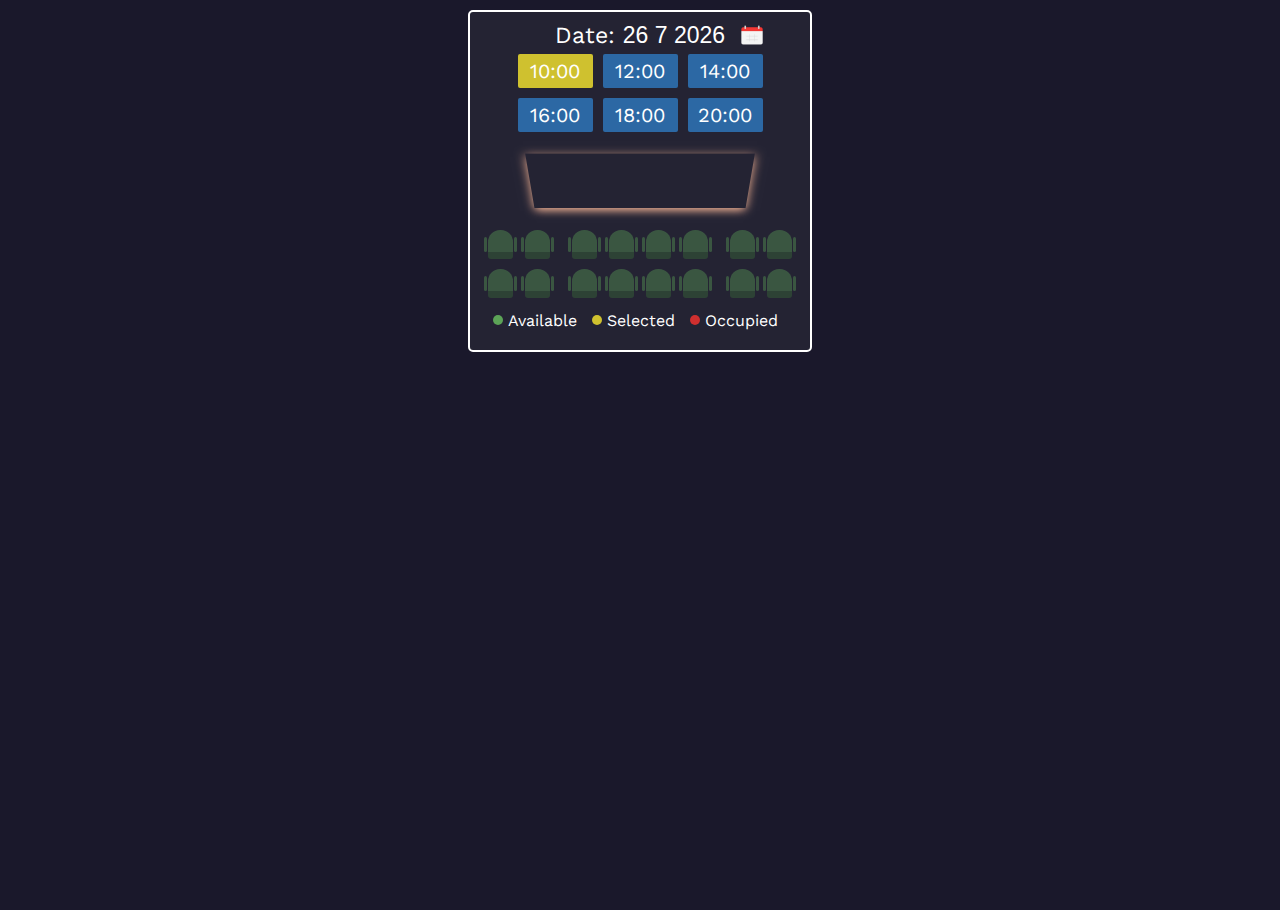
<file: level_2/booking-cinema-tickets/index.html>
<!DOCTYPE html>
<html lang="en">
<head>
    <meta charset="UTF-8">
    <meta name="viewport" content="width=device-width">
    <title>Task Test</title>
    <link href="https://fonts.googleapis.com/css2?family=Work+Sans&display=swap" rel="stylesheet">
    <link rel="stylesheet" href="styles.css">
</head>
<body>
<div class="wrapper">
    <div class="dates-wrap">
        <label for="dates-list">Date:</label>
        <select id="dates-list" class="dates-list"></select>
    </div>

    <div id="time-list" class="time-list"></div>
    <div class="screen"></div>
    <div id="seats-list" class="seats-list"></div>
    <div class="seats-info">
        <span>Available</span>
        <span>Selected</span>
        <span>Occupied</span>
    </div>
    <button id="reservation" class="reservation">Book seats</button>
</div>

<script src="main.js"></script>
</body>
</html>
</file>
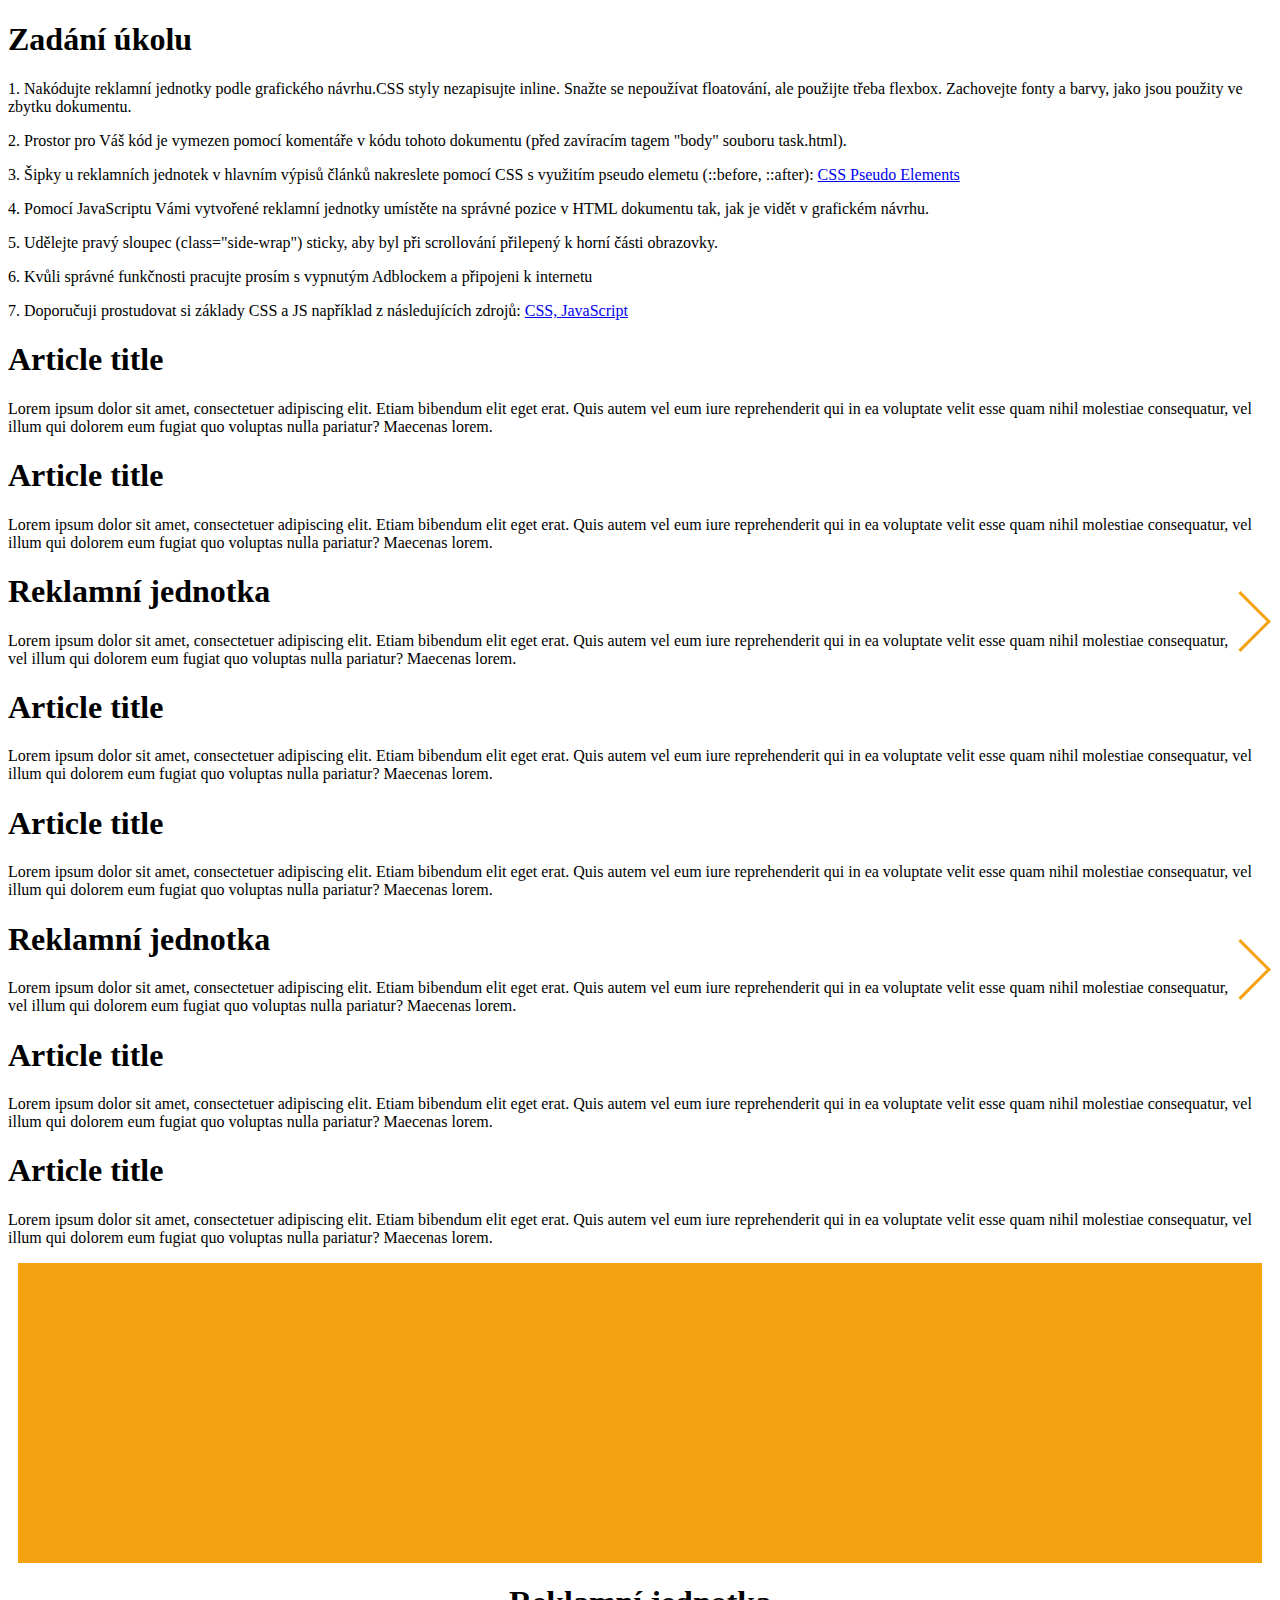
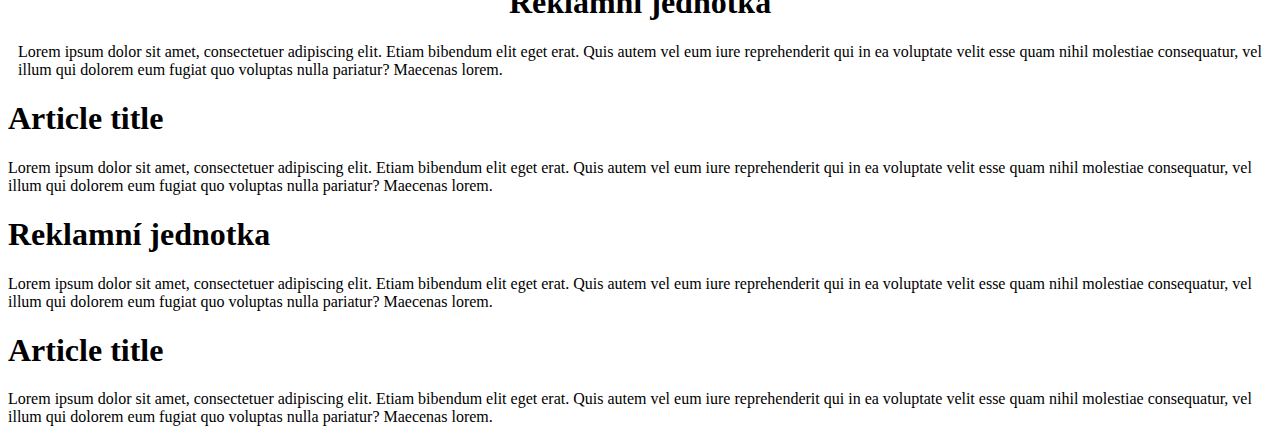
<file: level_1/task.html>
<!doctype html>
<html prefix="og: http://ogp.me/ns#">
  <head>
    <meta charset="utf-8">
    <meta name="viewport" content="width=device-width, initial-scale=1">
    <link href="https://fonts.googleapis.com/css?family=Roboto" rel="stylesheet">
    <link rel="stylesheet" type="text/css" href="http://advert.performax.cz/milos/task-junior/styles.css">
    <title>Task Junior</title>
  </head>
  <body>
  	<div class="task-assignment">
  		<h1>Zadání úkolu</h1>
  		<p>1. Nakódujte reklamní jednotky podle grafického návrhu.CSS styly nezapisujte inline. Snažte se nepoužívat floatování, ale použijte třeba flexbox. Zachovejte fonty a barvy, jako jsou použity ve zbytku dokumentu.</p>
  		<p>2. Prostor pro Váš kód je vymezen pomocí komentáře v kódu tohoto dokumentu (před zavíracím tagem "body" souboru task.html). </p>
  		<p>3. Šipky u reklamních jednotek v hlavním výpisů článků nakreslete pomocí CSS s využitím pseudo elemetu (::before, ::after): <a href="https://www.w3schools.com/css/css_pseudo_classes.asp" target="_blank">CSS Pseudo Elements </a></li></p>
  		<p>4. Pomocí JavaScriptu Vámi vytvořené reklamní jednotky umístěte na správné pozice v HTML dokumentu tak, jak je vidět v grafickém návrhu.</p>
  		<p>5. Udělejte pravý sloupec (class="side-wrap") sticky, aby byl při scrollování přilepený k horní části obrazovky.</p>
  		<p>6. Kvůli správné funkčnosti pracujte prosím s vypnutým Adblockem a připojeni k internetu</p>
  		<p>7. Doporučuji prostudovat si základy CSS a JS například z následujících zdrojů:
				<a href="https://www.w3schools.com/css/default.asp" target="_blank">CSS, </a></li>
				<a href="https://www.w3schools.com/js/default.asp"  target="_blank">JavaScript</a></li>
		</p>
  	</div>
  	<div class="main-wrap">
  		<div class="content-wrap">
	  		<div class="article-list">
	  			<div class="article">
	  				<div class="img-wrap">
	  					<div class="img"></div>
	  				</div>
	  				<div class="text-wrap">
		  				<h1>Article title</h1>
		  				<p>Lorem ipsum dolor sit amet, consectetuer adipiscing elit. Etiam bibendum elit eget erat. Quis autem vel eum iure reprehenderit qui in ea voluptate velit esse quam nihil molestiae consequatur, vel illum qui dolorem eum fugiat quo voluptas nulla pariatur? Maecenas lorem.</p>
		  			</div>	 			
	  			</div>
	  			<div class="article">
	  				<div class="img-wrap">
	  					<div class="img"></div>
	  				</div>
	  				<div class="text-wrap">
		  				<h1>Article title</h1>
		  				<p>Lorem ipsum dolor sit amet, consectetuer adipiscing elit. Etiam bibendum elit eget erat. Quis autem vel eum iure reprehenderit qui in ea voluptate velit esse quam nihil molestiae consequatur, vel illum qui dolorem eum fugiat quo voluptas nulla pariatur? Maecenas lorem.</p>
		  			</div>	 			
	  			</div>
	  			<div class="article">
	  				<div class="img-wrap">
	  					<div class="img"></div>
	  				</div>
	  				<div class="text-wrap">
		  				<h1>Article title</h1>
		  				<p>Lorem ipsum dolor sit amet, consectetuer adipiscing elit. Etiam bibendum elit eget erat. Quis autem vel eum iure reprehenderit qui in ea voluptate velit esse quam nihil molestiae consequatur, vel illum qui dolorem eum fugiat quo voluptas nulla pariatur? Maecenas lorem.</p>
		  			</div>	 			
	  			</div>
	  			<div class="article">
	  				<div class="img-wrap">
	  					<div class="img"></div>
	  				</div>
	  				<div class="text-wrap">
		  				<h1>Article title</h1>
		  				<p>Lorem ipsum dolor sit amet, consectetuer adipiscing elit. Etiam bibendum elit eget erat. Quis autem vel eum iure reprehenderit qui in ea voluptate velit esse quam nihil molestiae consequatur, vel illum qui dolorem eum fugiat quo voluptas nulla pariatur? Maecenas lorem.</p>
		  			</div>	 			
	  			</div>
	  			<div class="article">
	  				<div class="img-wrap">
	  					<div class="img"></div>
	  				</div>
	  				<div class="text-wrap">
		  				<h1>Article title</h1>
		  				<p>Lorem ipsum dolor sit amet, consectetuer adipiscing elit. Etiam bibendum elit eget erat. Quis autem vel eum iure reprehenderit qui in ea voluptate velit esse quam nihil molestiae consequatur, vel illum qui dolorem eum fugiat quo voluptas nulla pariatur? Maecenas lorem.</p>
		  			</div>	 			
	  			</div>
	  			<div class="article">
	  				<div class="img-wrap">
	  					<div class="img"></div>
	  				</div>
	  				<div class="text-wrap">
		  				<h1>Article title</h1>
		  				<p>Lorem ipsum dolor sit amet, consectetuer adipiscing elit. Etiam bibendum elit eget erat. Quis autem vel eum iure reprehenderit qui in ea voluptate velit esse quam nihil molestiae consequatur, vel illum qui dolorem eum fugiat quo voluptas nulla pariatur? Maecenas lorem.</p>
		  			</div>	 			
	  			</div>
	  		</div>
  		</div>
  		<div class="side-wrap">
  		</div>
  		
  	</div>
  	<div class="bottom-wrap">
		<div class="article-list-bottom">
			<div class="article-bottom">
				<div class="img-wrap">
					<div class="img"></div>
				</div>
				<div class="text-wrap">
					<h1>Article title</h1>
					<p>Lorem ipsum dolor sit amet, consectetuer adipiscing elit. Etiam bibendum elit eget erat. Quis autem vel eum iure reprehenderit qui in ea voluptate velit esse quam nihil molestiae consequatur, vel illum qui dolorem eum fugiat quo voluptas nulla pariatur? Maecenas lorem.</p>
				</div>
			</div>
			<div class="article-bottom">
				<div class="img-wrap">
					<div class="img"></div>
				</div>
				<div class="text-wrap">
					<h1>Article title</h1>
					<p>Lorem ipsum dolor sit amet, consectetuer adipiscing elit. Etiam bibendum elit eget erat. Quis autem vel eum iure reprehenderit qui in ea voluptate velit esse quam nihil molestiae consequatur, vel illum qui dolorem eum fugiat quo voluptas nulla pariatur? Maecenas lorem.</p>
				</div>
			</div>
		</div>
  	</div>

  	<!-- POD TÍMTO KOMENTÁŘEM JE PROSTOR PRO VÁŠ KÓD: -->

	<div class="ad-unit">
		<div class="img-wrap">
			<div class="img"></div>
		</div>
		<div class="text-wrap">
			<h1>Reklamní jednotka</h1>
			<p>Lorem ipsum dolor sit amet, consectetuer adipiscing elit. Etiam bibendum elit eget erat. Quis autem vel eum iure reprehenderit qui in ea voluptate velit esse quam nihil molestiae consequatur, vel illum qui dolorem eum fugiat quo voluptas nulla pariatur? Maecenas lorem.</p>
		</div>
	</div>

	<style>
		:root {
			--orange-color: #f5a211;
			--arrow-size: 20px;
			--main-indent: 10px;
		}
		.article:nth-child(3n) .img-wrap,
		.article-bottom:nth-child(2n) .img-wrap {
			background: var(--orange-color);
		}
		.article:nth-child(3n) {
			position: relative;
		}
		.article:nth-child(3n) p {
			padding-right: calc(var(--arrow-size) * 2);
		}
		.article:nth-child(3n):after {
			display: block;
			position: absolute;
			content: '';
			top: calc(50% - var(--arrow-size));
			right: var(--main-indent);
			padding: var(--arrow-size);
			border: solid var(--orange-color);
			border-width: 0 3px 3px 0;
			transform: rotate(-45deg);
			-webkit-transform: rotate(-45deg);
		}
		.article-side h1 {
			text-align: center;
		}
		.article-side p {
			padding-right: var(--main-indent);
			padding-left: var(--main-indent);
		}
		.article-side .img-wrap {
			min-height: 300px;
			margin-right: var(--main-indent);
			margin-left: var(--main-indent);
			background: var(--orange-color);
		}
	</style>
	<script>
		document.addEventListener('DOMContentLoaded', function() {
			const ad_unit = document.querySelector('.ad-unit');
			const article_list = document.getElementsByClassName('article');
			const article_list_bottom = document.getElementsByClassName('article-bottom');
			const side_wrap = document.querySelector('.side-wrap');

			const insertBlocks = (ad_unit, list, multiple) => {
				const list_length = list.length;
				ad_unit.className = '';
				for (let i = 0; i < list_length; ) {
					i++
					if(i % multiple === 0) {
						ad_unit.classList.add(list[i-1].className);
						list[i-1].before(ad_unit.cloneNode(true))
					}
				}
			}
			insertBlocks(ad_unit, article_list, 3);
			insertBlocks(ad_unit, article_list_bottom, 2);

			ad_unit.className = 'article-side';
			side_wrap.prepend(ad_unit.cloneNode(true));
			ad_unit.remove();
		});
	</script>
  </body>
</html>
</file>
<file: level_2/booking-cinema-tickets/styles.css>
:root {
    --available-color: #5ca357;
    --selected-color: #cfc12f;
    --occupied-color: #cf2f2f;
    --button-color: #2c68a4;
}
html, body {
    font-family: 'Work Sans', sans-serif;
    font-size: 16px;
    width: 100%;
    height: 100%;
    margin: 0;
    padding: 0;
    background: #1a182b;
}
.wrapper {
    width: 320px;
    margin: 10px auto 0;
    background: #242333;
    border-radius: 5px;
    border: 2px solid white;
    padding: 10px;
    text-align: center;
}
.dates-wrap {
    font-size: 23px;
    color: white;
    position: relative;
}
.dates-wrap:after {
    top: -7px;
    right: 28px;
    content: '';
    display: block;
    width: 40px;
    height: 40px;
    position: absolute;
    background-size: 40px;
    background-repeat: no-repeat;
    background-image: url("[data-uri]");
}
.dates-list {
    -webkit-appearance: none;
    -moz-appearance: none;
    appearance: none;
    color: white;
    background: transparent;
    border: none;
    cursor: pointer;
    outline: none;
    font-size: 23px;
}
.dates-list option {
    text-align: center;
}
.time-list span {
    font-size: 20px;
    padding: 5px;
    margin: 5px;
    width: 65px;
    color: white;
    cursor: pointer;
    display: inline-block;
    background: var(--button-color);
    border-radius: 2px;
}
.time-list span.choice {
    background: var(--selected-color);
}
.screen {
    background-image: url('https://alternativemovieposters.com/wp-content/uploads/2015/06/juan_starwars700.jpg');
    background-size: 225px;
    background-repeat: no-repeat;
    background-position-x: center;
    background-position-y: center;
    height: 60px;
    width: 220px;
    margin: 15px auto;
    transform-origin: 50%;
    transform: perspective(300px) rotateX(-25deg);
    box-shadow: 0 3px 10px rgb(250 183 151);
}
.seats-list {
    position: relative;
}
.seats-list span {
    display: inline-block;
    position: relative;
    background: var(--available-color);
    height: 22px;
    width: 25px;
    margin: 3px 6px;
    border-radius: 12px 12px 3px 3px;
    border-bottom: 7px solid #3c7239;
}
.seats-list span:before {
    content: '';
    display: block;
    background: var(--available-color);
    width: 3px;
    height: 15px;
    position: absolute;
    top: 7px;
    left: -4px;
    border-radius: 3px;
}
.seats-list span:after {
    content: '';
    display: block;
    background: var(--available-color);
    width: 3px;
    height: 15px;
    position: absolute;
    top: 7px;
    right: -4px;
    border-radius: 3px;
}
.seats-list span[data-id='2'],
.seats-list span[data-id='6'],
.seats-list span[data-id='10'],
.seats-list span[data-id='14'] {
    margin-right: 16px;
}
.seats-list span[data-occupied='choice'] {
    background: var(--selected-color);
    cursor: pointer;
}
.seats-list span[data-occupied='true'] {
    background: var(--occupied-color);
    pointer-events: none;
}
.seats-list span[data-occupied='false']:hover {
    cursor: pointer;
    transform: scale(1.2);
}
.seats-list.hidden span {
    opacity: .4;
    pointer-events: none;
}
.seats-info {
    color: white;
    margin: 6px 0 10px;
}
.seats-info span {
    position: relative;
    padding: 0 10px 0 15px;
}
.seats-info span:before {
    content: '';
    display: block;
    position: absolute;
    top: 4px;
    left: 0;
    width: 10px;
    height: 10px;
    border-radius: 10px;
}
.seats-info span:nth-child(1):before {
    background: var(--available-color);
}
.seats-info span:nth-child(2):before {
    background: var(--selected-color);
}
.seats-info span:nth-child(3):before {
    background: var(--occupied-color);
}
.reservation {
    width: 100%;
    display: block;
    border: none;
    background: var(--button-color);
    color: white;
    text-decoration: none;
    font-size: 23px;
    padding: 10px 0;
    border-radius: 2px;
    cursor: pointer;
}
.reservation[disabled] {
    display: none;
}
</file>
